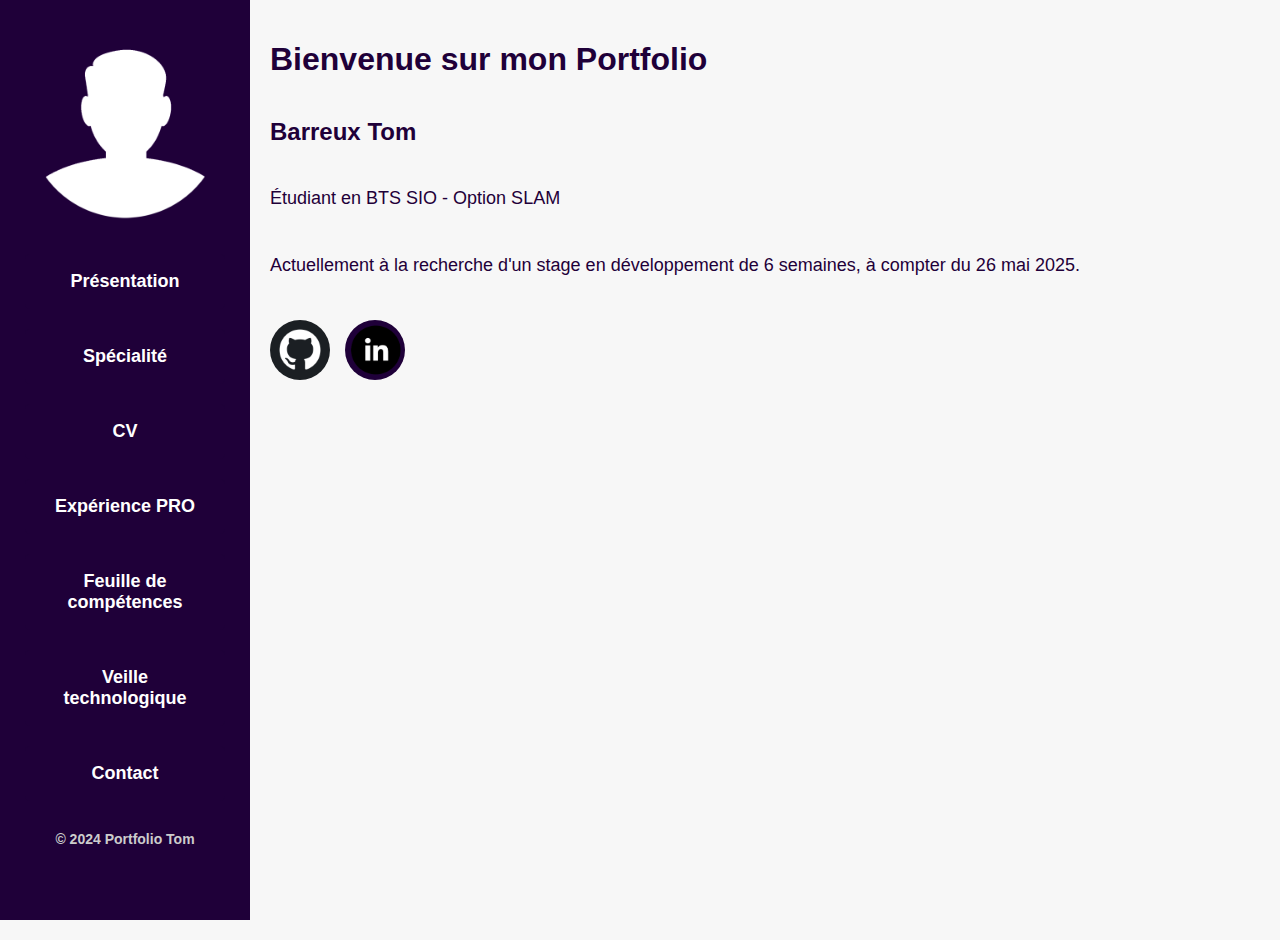
<file: index.html>
<!DOCTYPE html>
<html lang="fr">

<head>
    <meta charset="UTF-8">
    <meta name="viewport" content="width=device-width, initial-scale=1.0">
    <title>Accueil - Portfolio</title>
    <link rel="stylesheet" href="portofolio.css">
</head>

<body>

    <div class="rideau">
        <img src="icone1.png" alt="Image du rideau" onclick="window.location.href='index.html'" class="rideau-button">
        <button onclick="window.location.href='presentation.html'">Présentation</button>
        <button onclick="window.location.href='specialite.html'">Spécialité</button>
        <button onclick="window.location.href='cv.html'">CV</button>
        <button onclick="window.location.href='experience.html'">Expérience PRO</button>
        <button onclick="window.location.href='competence.html'">Feuille de compétences</button>
        <button onclick="window.location.href='veille.html'">Veille technologique</button>
        <button onclick="window.location.href='contact.html'">Contact</button>
        <h3>&copy; 2024 Portfolio Tom</h3>
    </div>

    <div class="content">
        <h1>Bienvenue sur mon Portfolio</h1>
        <h2>Barreux Tom</h2>
        <p>Étudiant en BTS SIO - Option SLAM</p>
        <p>Actuellement à la recherche d'un stage en développement de 6 semaines, à compter du 26 mai 2025.</p>

        <div class="social-buttons">
            <a href="https://github.com/TomBrx" target="_blank" class="social-button">
                <img src="icone2.png" alt="GitHub">
            </a>

            <a href="https://www.linkedin.com/in/tom-barreux/" target="_blank" class="social-button">
                <img src="icone3.png" alt="LinkedIn">
            </a>
        </div>


</body>

</html>
</file>
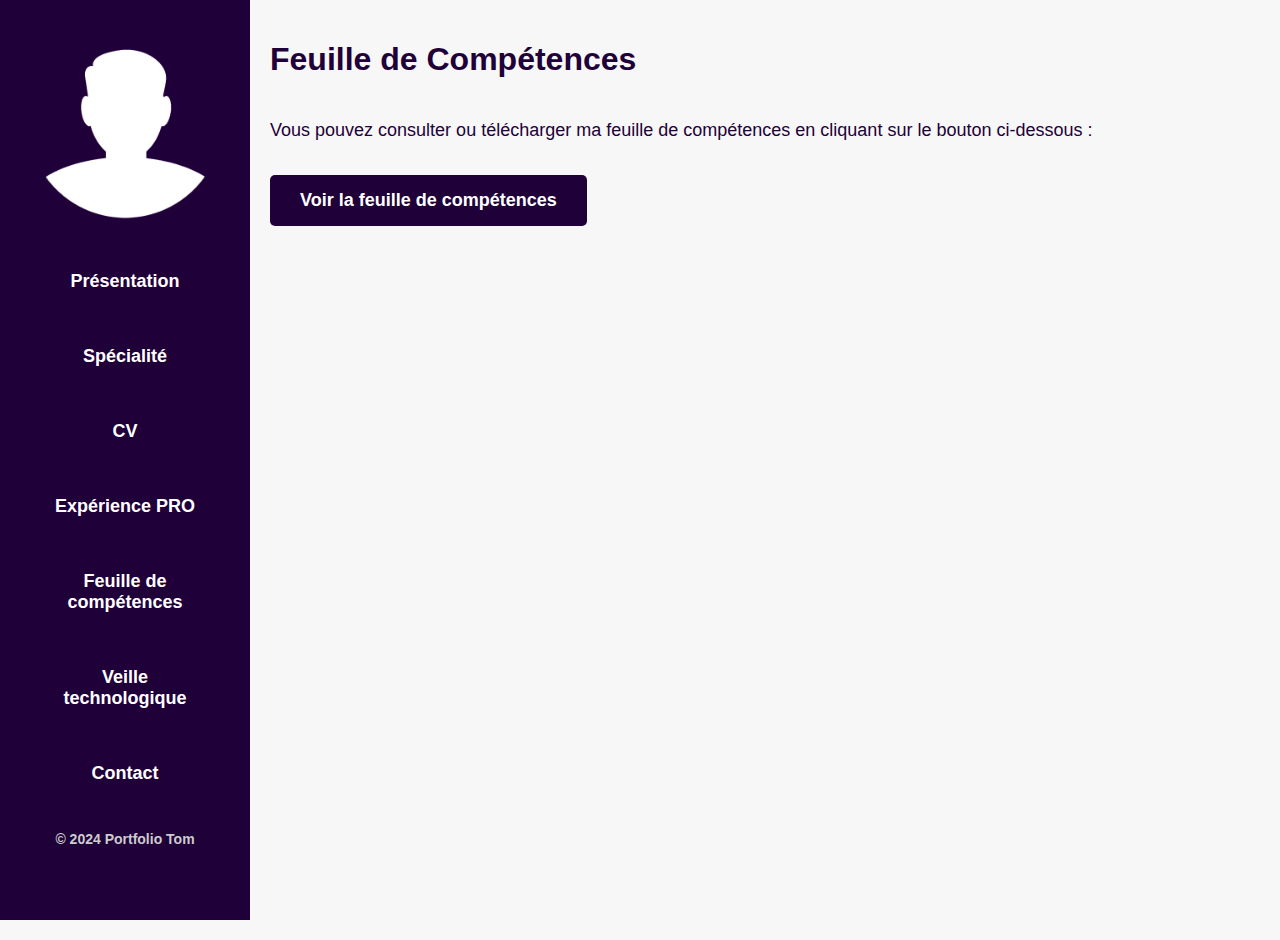
<file: competence.html>
<!DOCTYPE html>
<html lang="fr">

<head>
    <meta charset="UTF-8">
    <meta name="viewport" content="width=device-width, initial-scale=1.0">
    <title>Feuille de Compétences - Portfolio</title>
    <link rel="stylesheet" href="portofolio.css">
</head>

<body>

    <div class="rideau">
        <img src="icone1.png" alt="Image du rideau" onclick="window.location.href='index.html'" class="rideau-button">
        <button onclick="window.location.href='presentation.html'">Présentation</button>
        <button onclick="window.location.href='specialite.html'">Spécialité</button>
        <button onclick="window.location.href='cv.html'">CV</button>
        <button onclick="window.location.href='experience.html'">Expérience PRO</button>
        <button onclick="window.location.href='competence.html'">Feuille de compétences</button>
        <button onclick="window.location.href='veille.html'">Veille technologique</button>
        <button onclick="window.location.href='contact.html'">Contact</button>
        <h3>&copy; 2024 Portfolio Tom</h3>
    </div>

    <div class="content">
        <h1>Feuille de Compétences</h1>
        <p>Vous pouvez consulter ou télécharger ma feuille de compétences en cliquant sur le bouton ci-dessous :</p>
        <button class="cv-link" onclick="window.open('feuille competence.pdf', '_blank')">Voir la feuille de
            compétences</button>
    </div>

</body>

</html>
</file>
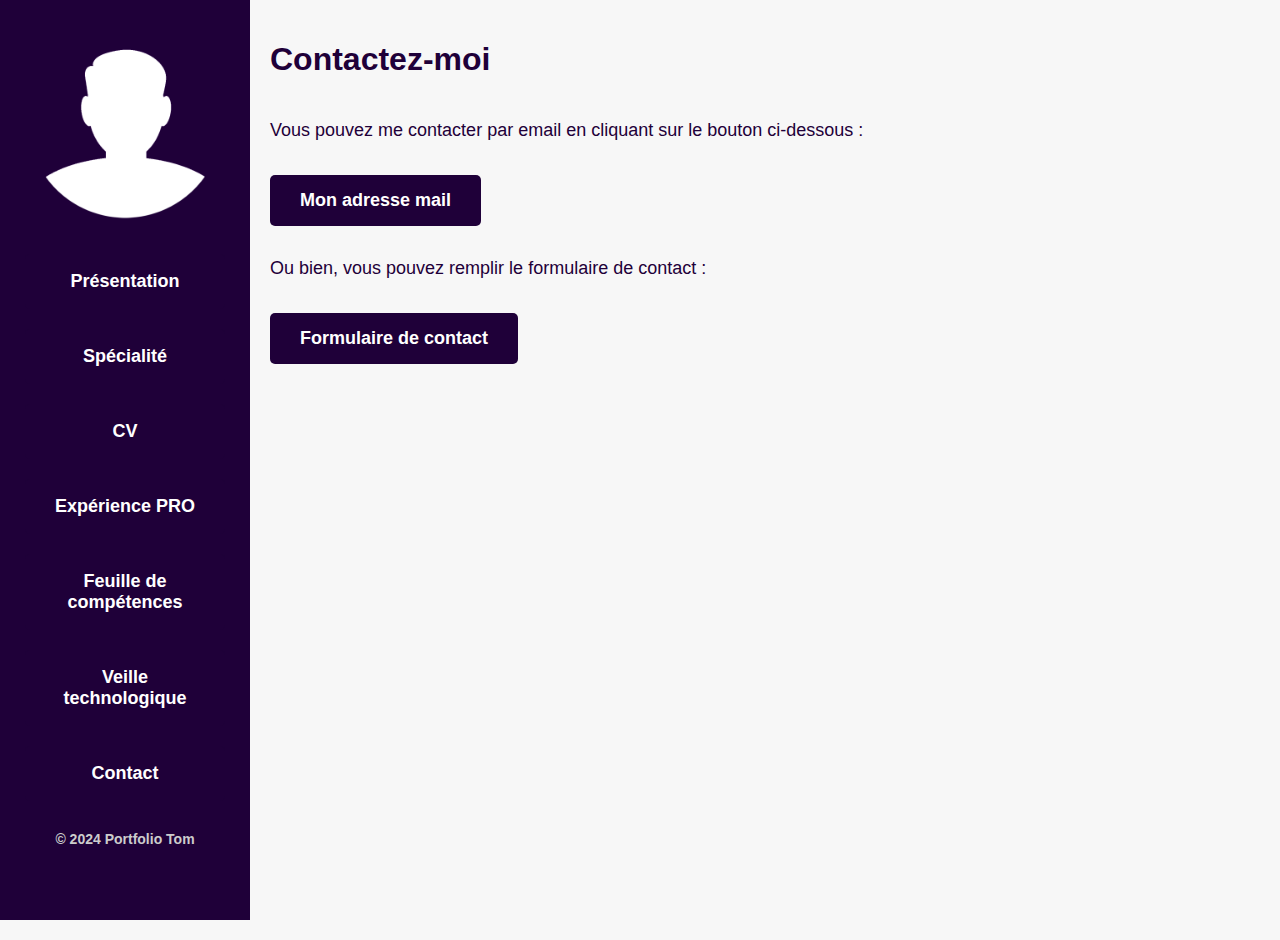
<file: contact.html>
<!DOCTYPE html>
<html lang="fr">

<head>
    <meta charset="UTF-8">
    <meta name="viewport" content="width=device-width, initial-scale=1.0">
    <title>Contact - Portfolio</title>
    <link rel="stylesheet" href="portofolio.css">
</head>

<body>

    <div class="rideau">
        <img src="icone1.png" alt="Image du rideau" onclick="window.location.href='index.html'" class="rideau-button">
        <button onclick="window.location.href='presentation.html'">Présentation</button>
        <button onclick="window.location.href='specialite.html'">Spécialité</button>
        <button onclick="window.location.href='cv.html'">CV</button>
        <button onclick="window.location.href='experience.html'">Expérience PRO</button>
        <button onclick="window.location.href='competence.html'">Feuille de compétences</button>
        <button onclick="window.location.href='veille.html'">Veille technologique</button>
        <button onclick="window.location.href='contact.html'">Contact</button>
        <h3>&copy 2024 Portfolio Tom</h3>
    </div>

    <div class="content">
        <h1>Contactez-moi</h1>

        <p>Vous pouvez me contacter par email en cliquant sur le bouton ci-dessous :</p>
        <button class="contact-button" onclick="window.location.href='mailto:pro.tom.barreux@gmail.com'">Mon adresse
            mail</button>

        <p>Ou bien, vous pouvez remplir le formulaire de contact :</p>
        <button class="contact-button" onclick="window.location.href='formulaire.html'">Formulaire de contact</button>
    </div>

</body>

</html>
</file>
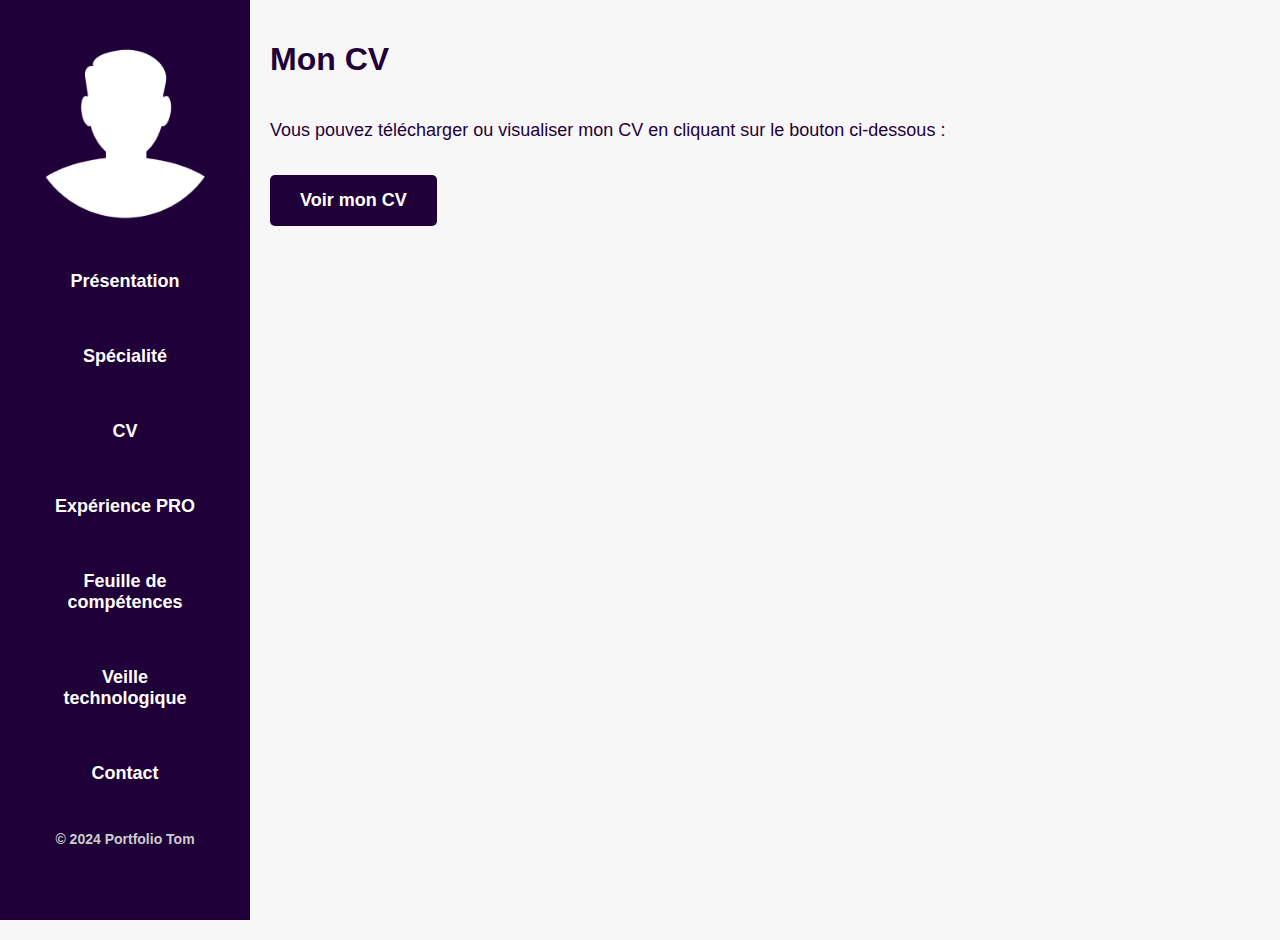
<file: cv.html>
<!DOCTYPE html>
<html lang="fr">

<head>
    <meta charset="UTF-8">
    <meta name="viewport" content="width=device-width, initial-scale=1.0">
    <title>CV - Portfolio</title>
    <link rel="stylesheet" href="portofolio.css">
</head>

<body>

    <div class="rideau">
        <img src="icone1.png" alt="Image du rideau" onclick="window.location.href='index.html'" class="rideau-button">
        <button onclick="window.location.href='presentation.html'">Présentation</button>
        <button onclick="window.location.href='specialite.html'">Spécialité</button>
        <button onclick="window.location.href='cv.html'">CV</button>
        <button onclick="window.location.href='experience.html'">Expérience PRO</button>
        <button onclick="window.location.href='competence.html'">Feuille de compétences</button>
        <button onclick="window.location.href='veille.html'">Veille technologique</button>
        <button onclick="window.location.href='contact.html'">Contact</button>
        <h3>&copy; 2024 Portfolio Tom</h3>
    </div>

    <div class="content">
        <h1>Mon CV</h1>

        <section>
            <p>Vous pouvez télécharger ou visualiser mon CV en cliquant sur le bouton ci-dessous :</p>
            <button class="cv-link" onclick="window.open('CV.pdf', '_blank')">Voir mon CV</button>
        </section>
    </div>

</body>

</html>
</file>
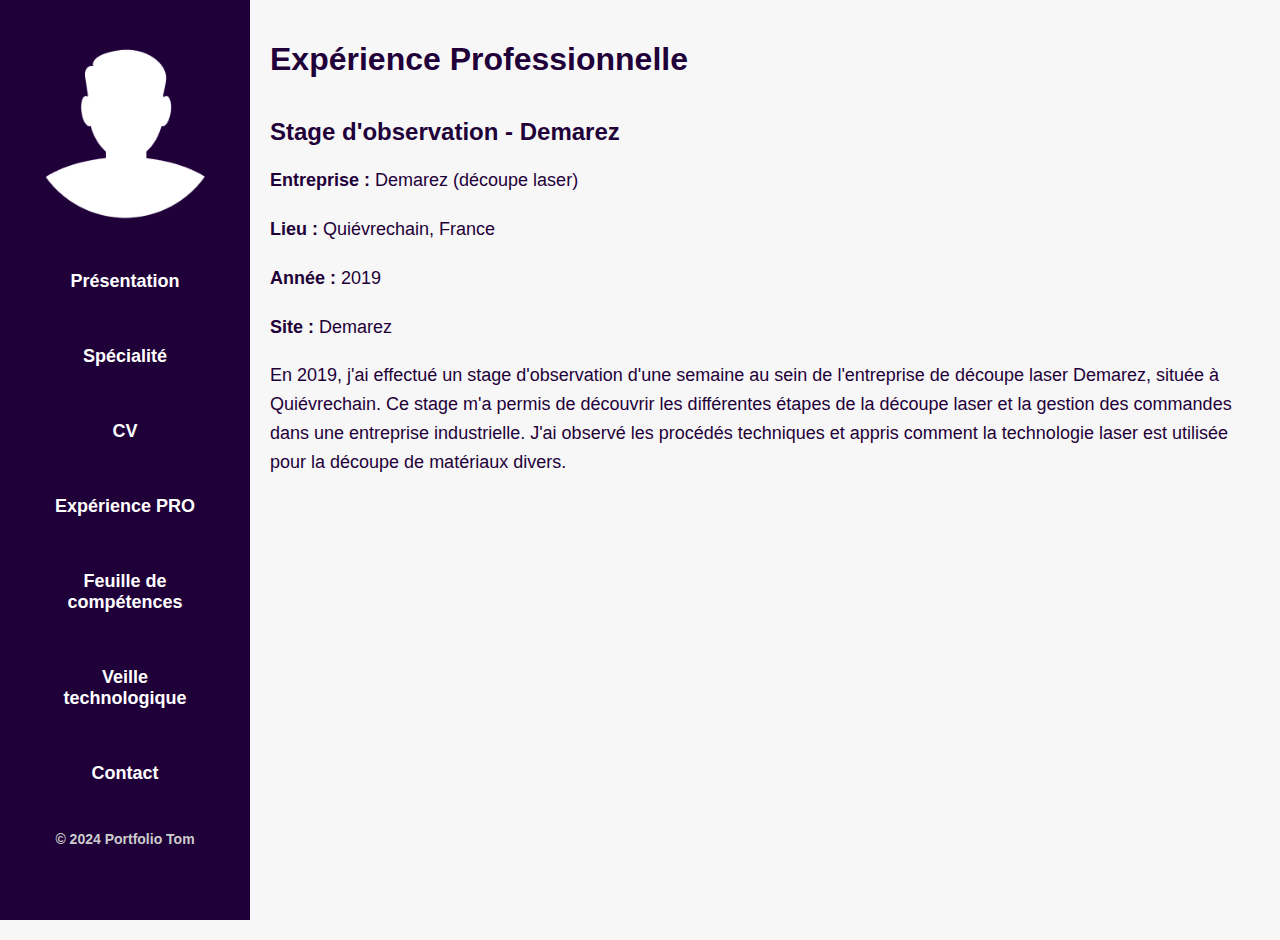
<file: experience.html>
<!DOCTYPE html>
<html lang="fr">

<head>
    <meta charset="UTF-8">
    <meta name="viewport" content="width=device-width, initial-scale=1.0">
    <title>Expérience - Portfolio</title>
    <link rel="stylesheet" href="portofolio.css">
</head>

<body>

    <div class="rideau">
        <img src="icone1.png" alt="Image du rideau" onclick="window.location.href='index.html'" class="rideau-button">
        <button onclick="window.location.href='presentation.html'">Présentation</button>
        <button onclick="window.location.href='specialite.html'">Spécialité</button>
        <button onclick="window.location.href='cv.html'">CV</button>
        <button onclick="window.location.href='experience.html'">Expérience PRO</button>
        <button onclick="window.location.href='competence.html'">Feuille de compétences</button>
        <button onclick="window.location.href='veille.html'">Veille technologique</button>
        <button onclick="window.location.href='contact.html'">Contact</button>
        <h3>&copy; 2024 Portfolio Tom</h3>
    </div>

    <div class="content">
        <h1>Expérience Professionnelle</h1>

        <section>
            <h2>Stage d'observation - Demarez</h2>
            <p><strong>Entreprise :</strong> Demarez (découpe laser)</p>
            <p><strong>Lieu :</strong> Quiévrechain, France</p>
            <p><strong>Année :</strong> 2019</p>
            <p><strong>Site :</strong> <a href="https://www.demarez.fr/index.html" target="_blank">Demarez</a></p>
            <p>En 2019, j'ai effectué un stage d'observation d'une semaine au sein de l'entreprise de découpe laser
                Demarez, située à Quiévrechain. Ce stage m'a permis de découvrir les différentes étapes de la découpe
                laser et la gestion des commandes dans une entreprise industrielle. J'ai observé les procédés techniques
                et appris comment la technologie laser est utilisée pour la découpe de matériaux divers.</p>
        </section>

    </div>

</body>

</html>
</file>
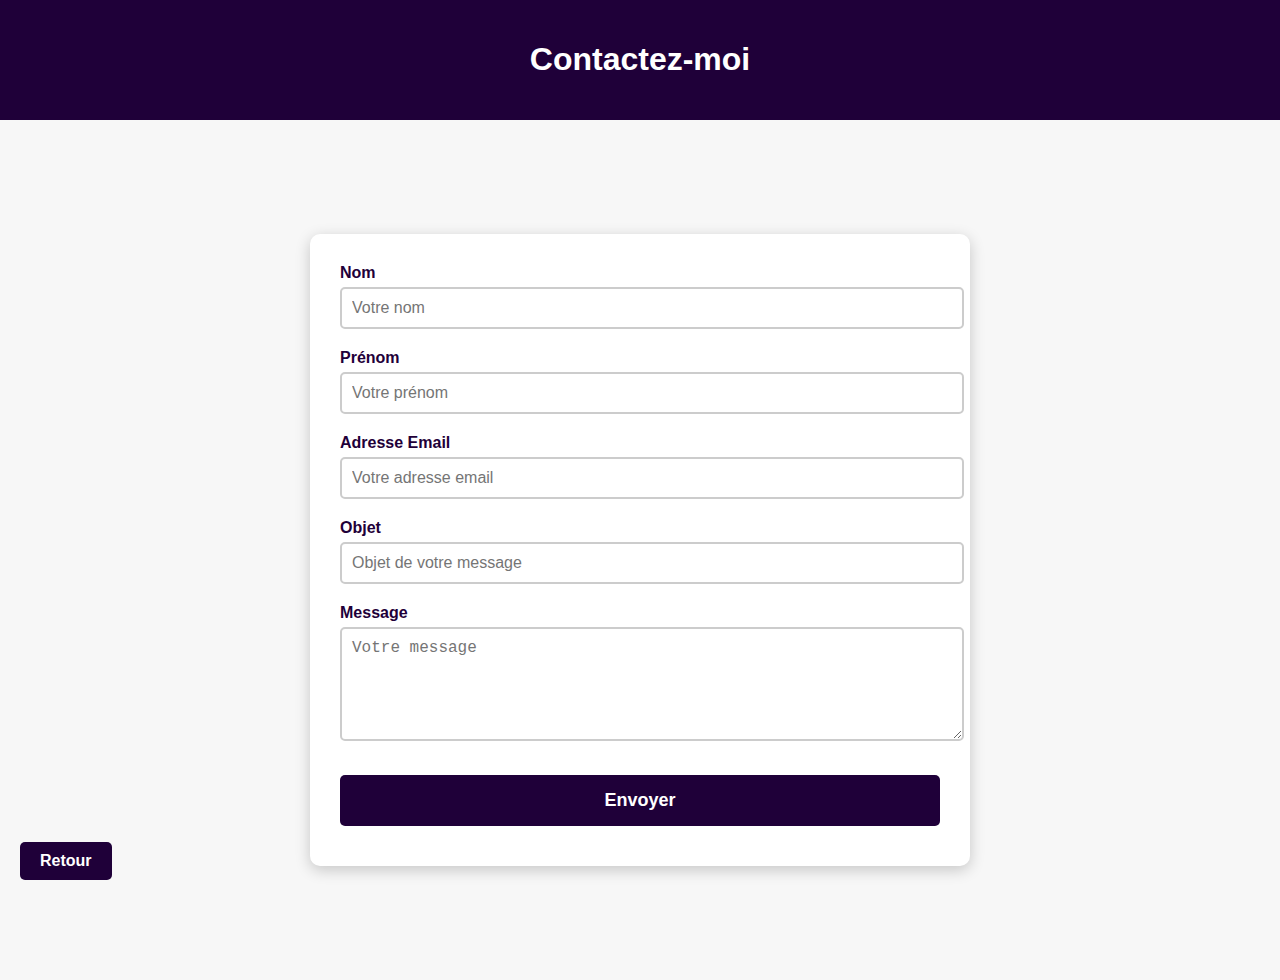
<file: formulaire.html>
<!DOCTYPE html>
<html lang="fr">

<head>
    <meta charset="UTF-8">
    <meta name="viewport" content="width=device-width, initial-scale=1.0">
    <title>Formulaire de Contact</title>
    <link rel="stylesheet" href="portofolio.css">
</head>

<body>
    <header class="contact-header">
        <h1>Contactez-moi</h1>
    </header>

    <main class="contact-container">
        <form class="contact-form" action="mailto:pro.tom.barreux@gmail.com" method="POST" enctype="text/plain">
            <div class="form-group">
                <label for="nom">Nom</label>
                <input type="text" id="nom" name="nom" placeholder="Votre nom" required>
            </div>
            <div class="form-group">
                <label for="prenom">Prénom</label>
                <input type="text" id="prenom" name="prenom" placeholder="Votre prénom" required>
            </div>
            <div class="form-group">
                <label for="email">Adresse Email</label>
                <input type="email" id="email" name="email" placeholder="Votre adresse email" required>
            </div>
            <div class="form-group">
                <label for="objet">Objet</label>
                <input type="text" id="objet" name="objet" placeholder="Objet de votre message" required>
            </div>
            <div class="form-group">
                <label for="message">Message</label>
                <textarea id="message" name="message" rows="5" placeholder="Votre message" required></textarea>
            </div>
            <button type="submit" class="contact-button">Envoyer</button>
        </form>
    </main>

    <footer class="back-button-container">
        <button onclick="window.location.href='contact.html'" class="back-button">Retour</button>
    </footer>
</body>

</html>
</file>
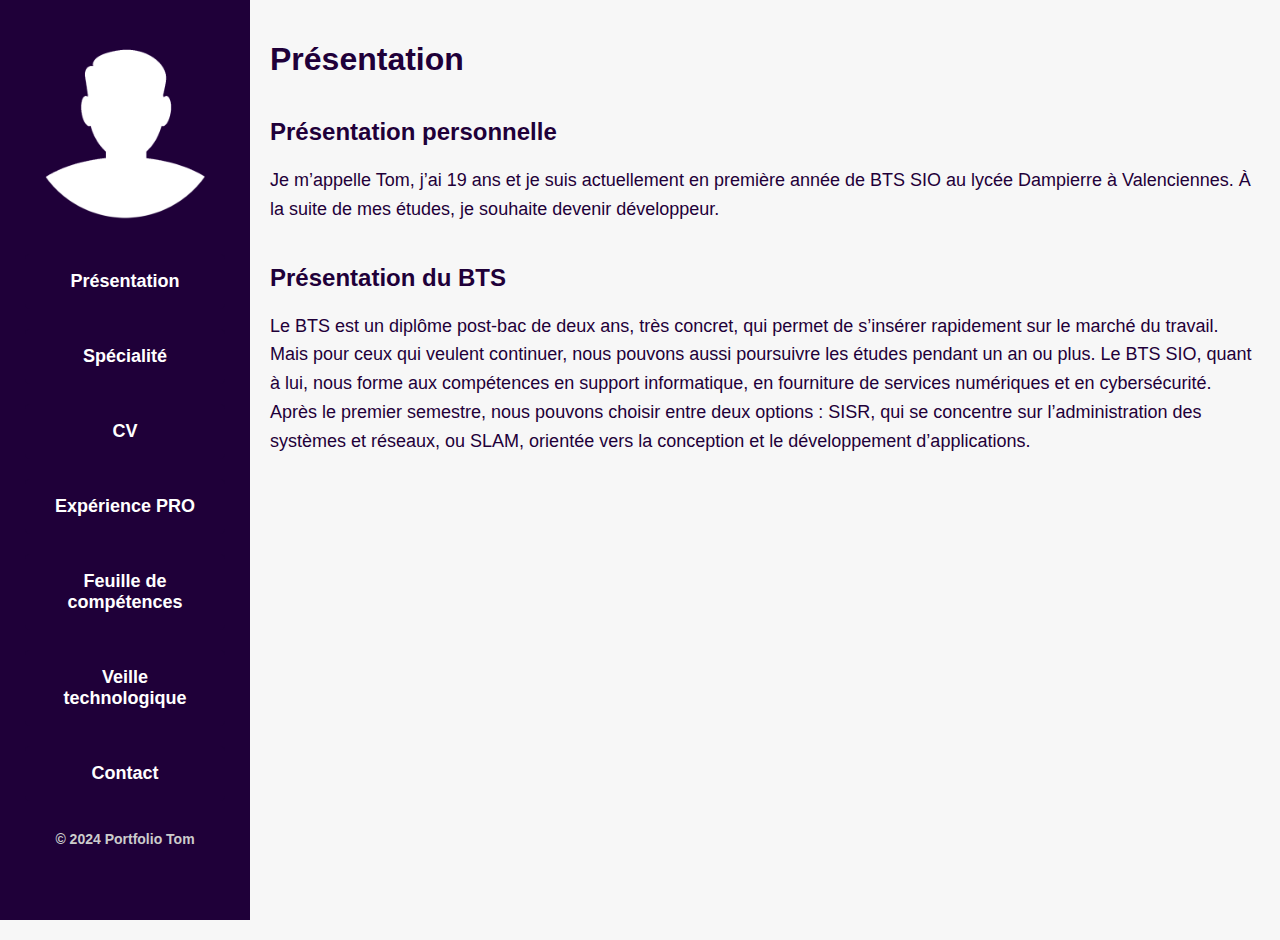
<file: presentation.html>
<!DOCTYPE html>
<html lang="fr">

<head>
    <meta charset="UTF-8">
    <meta name="viewport" content="width=device-width, initial-scale=1.0">
    <title>Présentation - Portfolio</title>
    <link rel="stylesheet" href="portofolio.css">
</head>

<body>

    <div class="rideau">
        <img src="icone1.png" alt="Image du rideau" onclick="window.location.href='index.html'" class="rideau-button">
        <button onclick="window.location.href='presentation.html'">Présentation</button>
        <button onclick="window.location.href='specialite.html'">Spécialité</button>
        <button onclick="window.location.href='cv.html'">CV</button>
        <button onclick="window.location.href='experience.html'">Expérience PRO</button>
        <button onclick="window.location.href='competence.html'">Feuille de compétences</button>
        <button onclick="window.location.href='veille.html'">Veille technologique</button>
        <button onclick="window.location.href='contact.html'">Contact</button>
        <h3>&copy; 2024 Portfolio Tom</h3>
    </div>

    <div class="content">
        <h1>Présentation</h1>

        <section>
            <h2>Présentation personnelle</h2>
            <p>Je m’appelle Tom, j’ai 19 ans et je suis actuellement en première année de BTS SIO au lycée Dampierre à
                Valenciennes. À la suite de mes études, je souhaite devenir développeur.</p>
        </section>

        <section>
            <h2>Présentation du BTS</h2>
            <p>Le BTS est un diplôme post-bac de deux ans, très concret, qui permet de s’insérer rapidement sur le
                marché du travail. Mais pour ceux qui veulent continuer, nous pouvons aussi poursuivre les études
                pendant un an ou plus. Le BTS SIO, quant à lui, nous forme aux compétences en support informatique, en
                fourniture de services numériques et en cybersécurité. Après le premier semestre, nous pouvons choisir
                entre deux options : SISR, qui se concentre sur l’administration des systèmes et réseaux, ou SLAM,
                orientée vers la conception et le développement d’applications.</p>
        </section>
    </div>

</body>

</html>
</file>
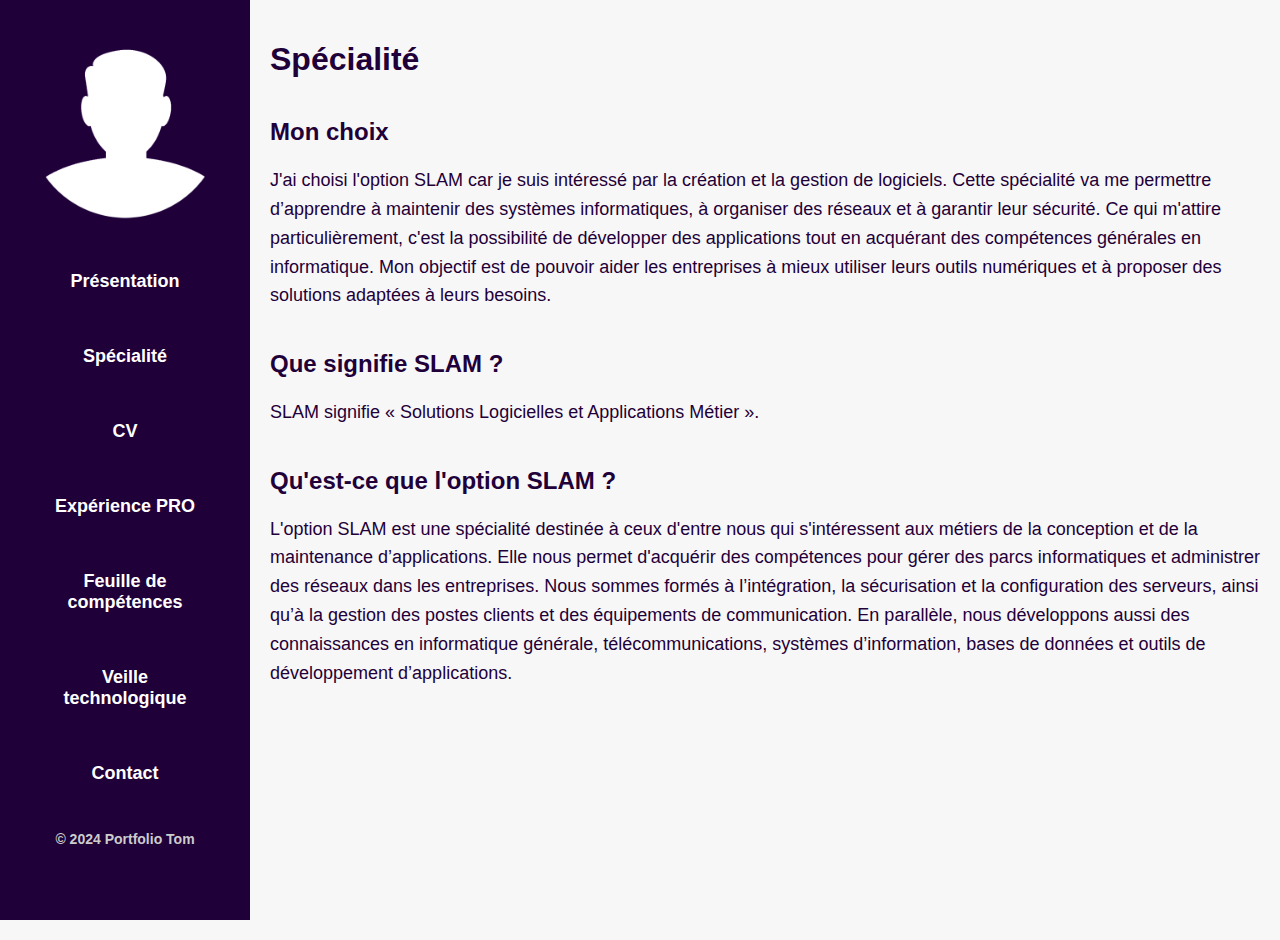
<file: specialite.html>
<!DOCTYPE html>
<html lang="fr">

<head>
    <meta charset="UTF-8">
    <meta name="viewport" content="width=device-width, initial-scale=1.0">
    <title>Spécialité - Portofolio</title>
    <link rel="stylesheet" href="portofolio.css">
</head>

<body>

    <div class="rideau">
        <img src="icone1.png" alt="Image du rideau" onclick="window.location.href='index.html'" class="rideau-button">
        <button onclick="window.location.href='presentation.html'">Présentation</button>
        <button onclick="window.location.href='specialite.html'">Spécialité</button>
        <button onclick="window.location.href='cv.html'">CV</button>
        <button onclick="window.location.href='experience.html'">Expérience PRO</button>
        <button onclick="window.location.href='competence.html'">Feuille de compétences</button>
        <button onclick="window.location.href='veille.html'">Veille technologique</button>
        <button onclick="window.location.href='contact.html'">Contact</button>
        <h3>&copy; 2024 Portfolio Tom</h3>
    </div>

    <div class="content">
        <h1>Spécialité</h1>

        <section>
            <h2>Mon choix</h2>
            <p>J'ai choisi l'option SLAM car je suis intéressé par la création et la gestion de logiciels. Cette
                spécialité va me permettre d’apprendre à maintenir des systèmes informatiques, à organiser des réseaux
                et à garantir leur sécurité. Ce qui m'attire particulièrement, c'est la possibilité de développer des
                applications tout en acquérant des compétences générales en informatique. Mon objectif est de pouvoir
                aider les entreprises à mieux utiliser leurs outils numériques et à proposer des solutions adaptées à
                leurs besoins.
            </p>
        </section>

        <section>
            <h2>Que signifie SLAM ?</h2>
            <p>SLAM signifie « Solutions Logicielles et Applications Métier ».
            </p>
        </section>

        <section>
            <h2>Qu'est-ce que l'option SLAM ?</h2>
            <p>L'option SLAM est une spécialité destinée à ceux d'entre nous qui s'intéressent aux métiers de la
                conception et de la maintenance d’applications. Elle nous permet d'acquérir des compétences pour gérer
                des parcs informatiques et administrer des réseaux dans les entreprises. Nous sommes formés à
                l’intégration, la sécurisation et la configuration des serveurs, ainsi qu’à la gestion des postes
                clients et des équipements de communication. En parallèle, nous développons aussi des connaissances en
                informatique générale, télécommunications, systèmes d’information, bases de données et outils de
                développement d’applications.</p>
        </section>
    </div>

</body>

</html>
</file>
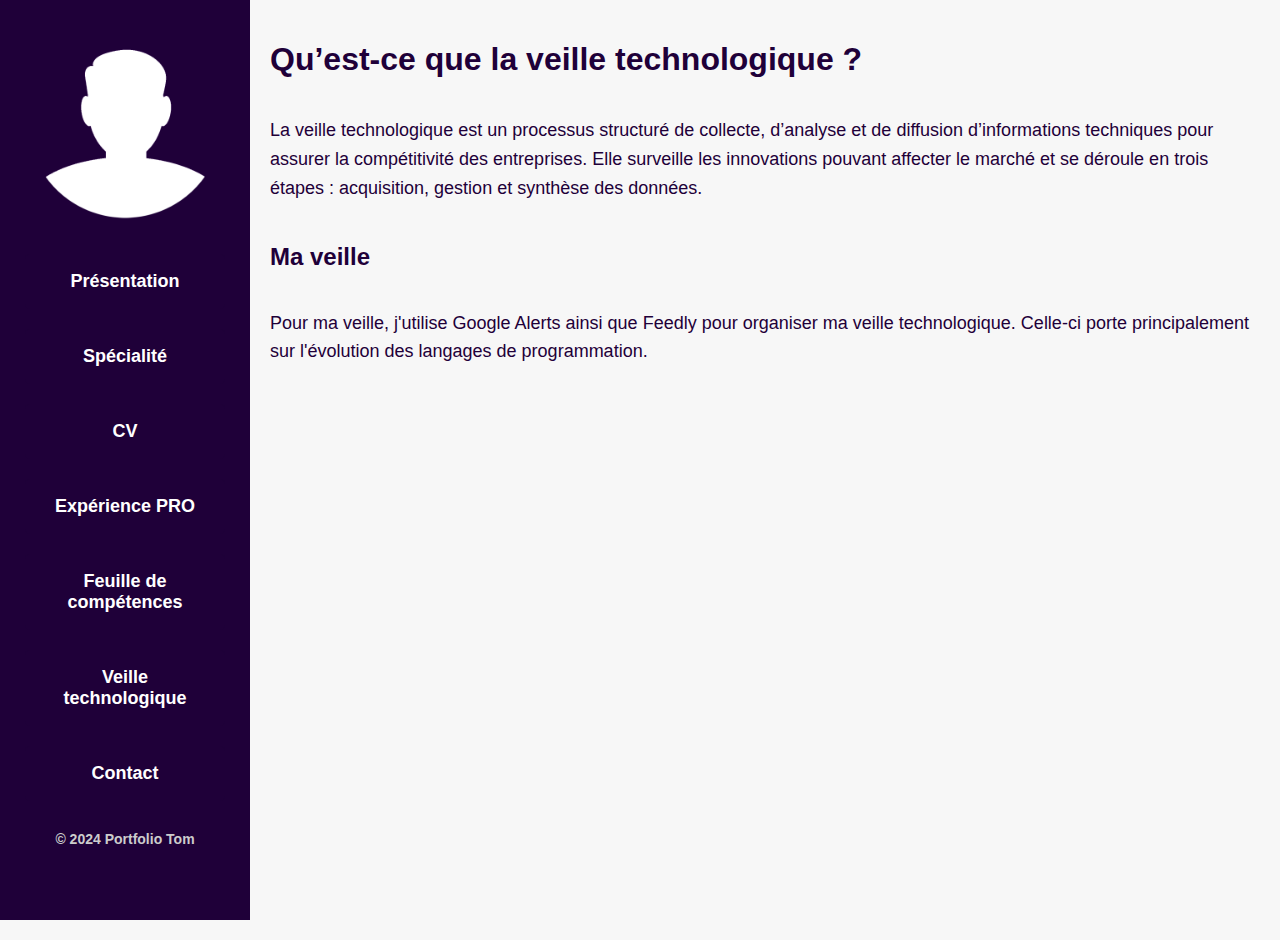
<file: veille.html>
<!DOCTYPE html>
<html lang="fr">

<head>
    <meta charset="UTF-8">
    <meta name="viewport" content="width=device-width, initial-scale=1.0">
    <title>Veille Technologique - Portfolio</title>
    <link rel="stylesheet" href="portofolio.css">
</head>

<body>

    <div class="rideau">
        <img src="icone1.png" alt="Image du rideau" onclick="window.location.href='index.html'" class="rideau-button">
        <button onclick="window.location.href='presentation.html'">Présentation</button>
        <button onclick="window.location.href='specialite.html'">Spécialité</button>
        <button onclick="window.location.href='cv.html'">CV</button>
        <button onclick="window.location.href='experience.html'">Expérience PRO</button>
        <button onclick="window.location.href='competence.html'">Feuille de compétences</button>
        <button onclick="window.location.href='veille.html'">Veille technologique</button>
        <button onclick="window.location.href='contact.html'">Contact</button>
        <h3>&copy; 2024 Portfolio Tom</h3>
    </div>

    <div class="content">
        <h1>Qu’est-ce que la veille technologique ?</h1>
        <p>La veille technologique est un processus structuré de collecte, d’analyse et de diffusion d’informations
            techniques pour assurer la compétitivité des entreprises. Elle surveille les innovations pouvant affecter le
            marché et se déroule en trois étapes : acquisition, gestion et synthèse des données.</p>

        <h2>Ma veille</h2>
        <p>Pour ma veille, j'utilise <a href="https://www.google.com/alerts" target="_blank">Google Alerts</a> ainsi que
            <a href="https://feedly.com" target="_blank">Feedly</a> pour organiser ma veille technologique. Celle-ci
            porte principalement sur l'évolution des langages de programmation.
        </p>

    </div>

</body>

</html>
</file>
<file: portofolio.css>
body {
    margin: 0;
    font-family: 'Roboto', sans-serif;
    background-color: #f7f7f7;
    color: #1f0039;
}

.rideau {
    height: 100%;
    width: 250px;
    position: fixed;
    top: 0;
    left: 0;
    background-color: #1f0039;
    color: white;
    padding-top: 20px;
    text-align: center;
    z-index: 1000;
}

.rideau img {
    width: 80%;
    height: auto;
    margin-bottom: 20px;
    cursor: pointer;
    transition: transform 0.3s ease-in-out, box-shadow 0.3s ease-in-out;
}

.rideau img:hover {
    transform: scale(1.1);
    box-shadow: 0 0 20px rgba(255, 255, 255, 0.5);
}

.rideau button {
    width: 80%;
    padding: 15px;
    margin: 10px 0;
    background-color: #1f0039;
    color: white;
    border: 2px solid transparent;
    cursor: pointer;
    font-size: 18px;
    font-weight: bold;
    border-radius: 5px;
    transition: all 0.3s ease-in-out;
    text-align: center;
}

.rideau button:hover {
    background-color: #5e006e;
    transform: scale(1.1);
    box-shadow: 0 0 20px rgba(255, 255, 255, 0.5);
}

.rideau h3 {
    font-size: 14px;
    margin-top: 20px;
    color: #cccccc;
}

.content {
    margin-left: 250px;
    padding: 20px;
    display: flex;
    flex-direction: column;
    align-items: flex-start;
    min-height: 100vh;
    text-align: left;
}

.content h1 {
    font-size: 32px;
    font-weight: bold;
    color: #1f0039;
    margin-bottom: 20px;
}

.content p {
    font-size: 18px;
    line-height: 1.6;
    color: #1f0039;
    margin-bottom: 20px;
}

.cv-link,
.contact-button {
    display: inline-block;
    padding: 15px 30px;
    margin: 10px 0;
    background-color: #1f0039;
    color: white;
    font-size: 18px;
    font-weight: bold;
    text-align: center;
    text-decoration: none;
    border: none;
    border-radius: 5px;
    cursor: pointer;
    transition: all 0.3s ease-in-out;
}

.cv-link:hover,
.contact-button:hover {
    background-color: #5e006e;
    transform: scale(1.1);
    box-shadow: 0 0 20px rgba(255, 255, 255, 0.5);
}

.back-button-container {
    position: fixed;
    bottom: 20px;
    left: 20px;
}

.back-button {
    display: inline-block;
    padding: 10px 20px;
    background-color: #1f0039;
    color: white;
    font-size: 16px;
    font-weight: bold;
    text-align: center;
    text-decoration: none;
    border: none;
    border-radius: 5px;
    cursor: pointer;
    transition: all 0.3s ease-in-out;
}

.back-button:hover {
    background-color: #5e006e;
    transform: scale(1.1);
    box-shadow: 0 0 20px rgba(255, 255, 255, 0.5);
}

a {
    color: #1f0039;
    text-decoration: none;
}

a:hover {
    color: #5e006e;
    text-decoration: underline;
}

.social-buttons {
    display: flex;
    gap: 15px;
    margin-top: 20px;
}

.social-button {
    width: 60px;
    height: 60px;
    overflow: hidden;
    border-radius: 50%;
    display: inline-flex;
    justify-content: center;
    align-items: center;
    background-color: #1f0039;
}

.social-button img {
    width: 100%;
    height: 100%;
    object-fit: cover;
    transition: transform 0.3s ease-in-out, box-shadow 0.3s ease-in-out;
    cursor: pointer;
}

.social-button img:hover {
    transform: scale(1.1);
    box-shadow: 0 0 10px rgba(95, 0, 110, 0.5);
}

.contact-header {
    text-align: center;
    background-color: #1f0039;
    color: white;
    padding: 20px;
}

.contact-container {
    display: flex;
    justify-content: center;
    align-items: center;
    min-height: calc(100vh - 80px);
    padding: 20px;
}

.contact-form {
    background: white;
    padding: 30px;
    border-radius: 10px;
    box-shadow: 0 4px 15px rgba(0, 0, 0, 0.2);
    max-width: 600px;
    width: 100%;
}

.contact-form .form-group {
    margin-bottom: 20px;
}

.contact-form label {
    display: block;
    margin-bottom: 5px;
    font-weight: bold;
    color: #1f0039;
}

.contact-form input,
.contact-form textarea {
    width: 100%;
    padding: 10px;
    border: 2px solid #cccccc;
    border-radius: 5px;
    font-size: 16px;
    color: #1f0039;
    transition: border-color 0.3s ease;
}

.contact-form input:focus,
.contact-form textarea:focus {
    border-color: #1f0039;
    outline: none;
}

.contact-form button {
    width: 100%;
    padding: 15px;
    background-color: #1f0039;
    color: white;
    font-size: 18px;
    font-weight: bold;
    border: none;
    border-radius: 5px;
    cursor: pointer;
    transition: background-color 0.3s ease-in-out;
}

.contact-form button:hover {
    background-color: #5e006e;
}
</file>
